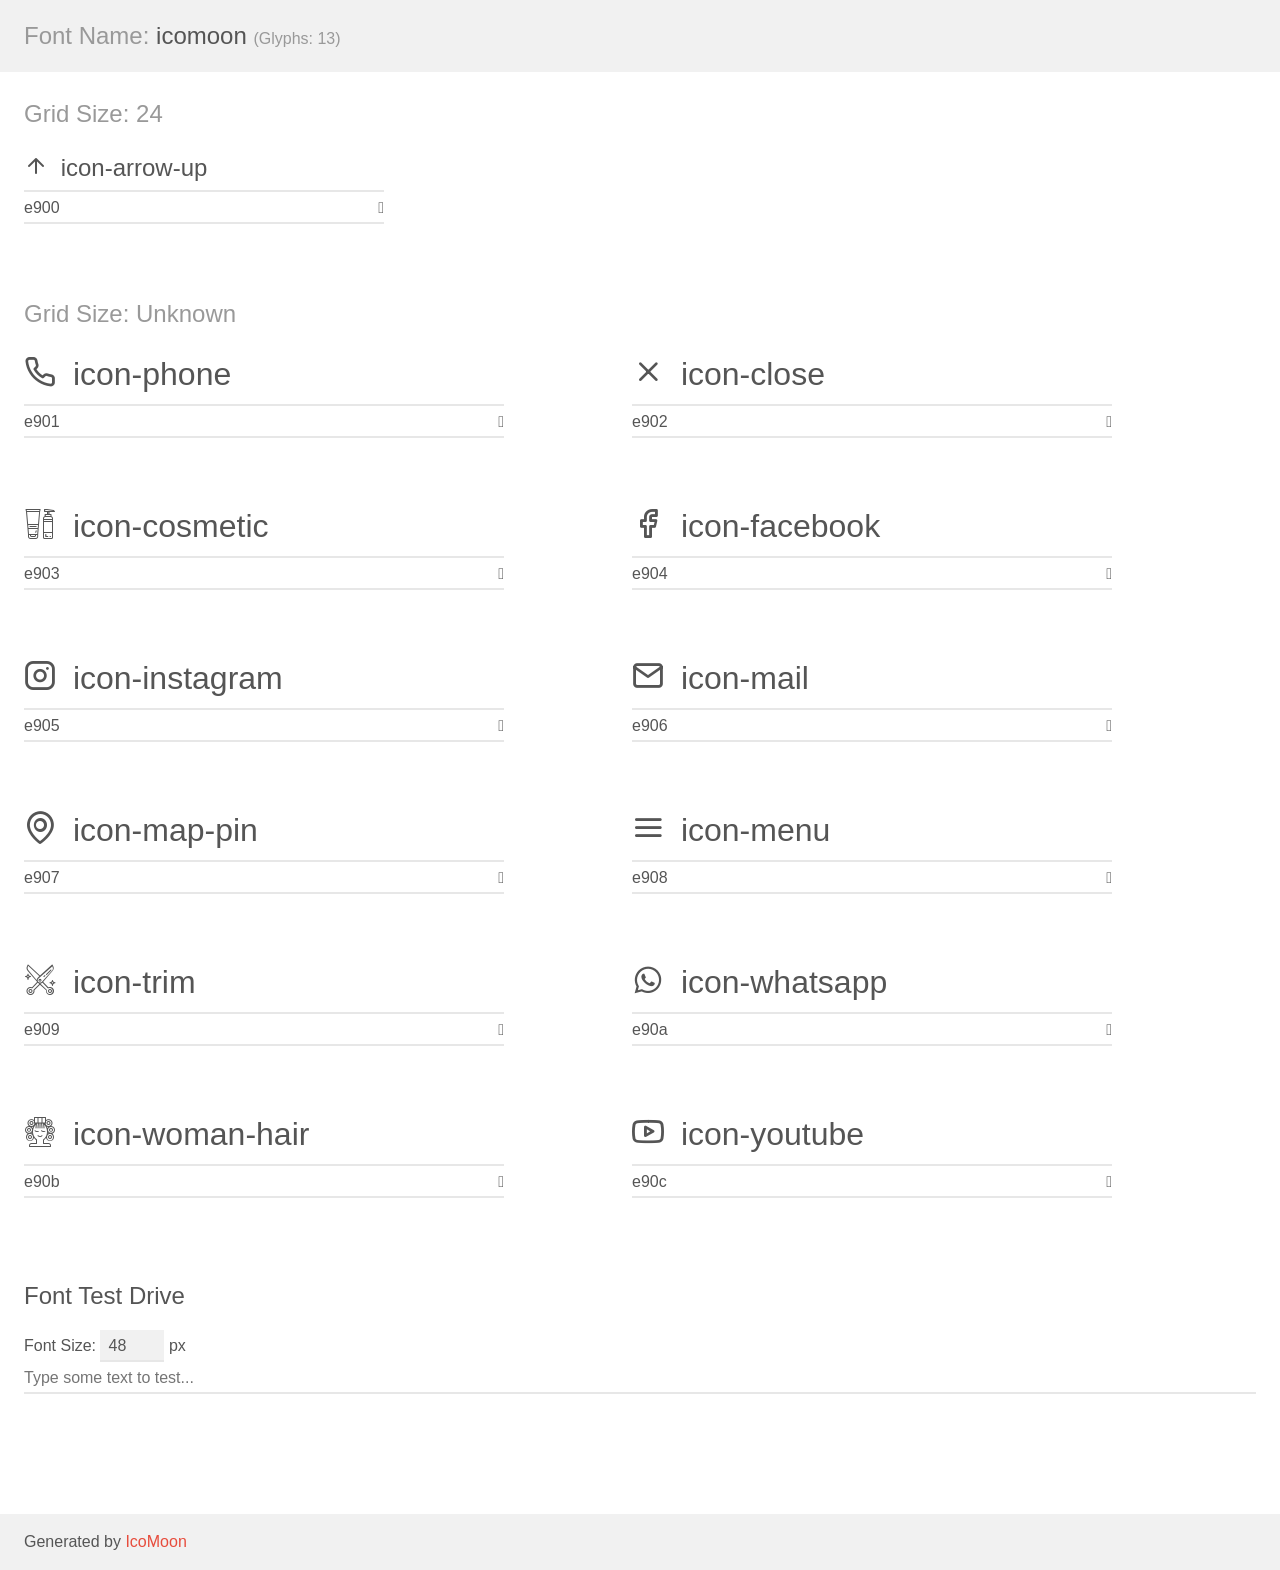
<file: assets/fonts/demo.html>
<!doctype html>
<html>
<head>
    <meta charset="utf-8">
    <title>IcoMoon Demo</title>
    <meta name="description" content="An Icon Font Generated By IcoMoon.io">
    <meta name="viewport" content="width=device-width, initial-scale=1">
    <link rel="stylesheet" href="demo-files/demo.css">
    <link rel="stylesheet" href="style.css"></head>
<body>
    <div class="bgc1 clearfix">
        <h1 class="mhmm mvm"><span class="fgc1">Font Name:</span> icomoon <small class="fgc1">(Glyphs:&nbsp;13)</small></h1>
    </div>
    <div class="clearfix mhl ptl">
        <h1 class="mvm mtn fgc1">Grid Size: 24</h1>
        <div class="glyph fs1">
            <div class="clearfix bshadow0 pbs">
                <span class="icon-arrow-up"></span>
                <span class="mls"> icon-arrow-up</span>
            </div>
            <fieldset class="fs0 size1of1 clearfix hidden-false">
                <input type="text" readonly value="e900" class="unit size1of2" />
                <input type="text" maxlength="1" readonly value="&#xe900;" class="unitRight size1of2 talign-right" />
            </fieldset>
            <div class="fs0 bshadow0 clearfix hidden-true">
                <span class="unit pvs fgc1">liga: </span>
                <input type="text" readonly value="" class="liga unitRight" />
            </div>
        </div>
    </div>
    <div class="clearfix mhl ptl">
        <h1 class="mvm mtn fgc1">Grid Size: Unknown</h1>
        <div class="glyph fs2">
            <div class="clearfix bshadow0 pbs">
                <span class="icon-phone"></span>
                <span class="mls"> icon-phone</span>
            </div>
            <fieldset class="fs0 size1of1 clearfix hidden-false">
                <input type="text" readonly value="e901" class="unit size1of2" />
                <input type="text" maxlength="1" readonly value="&#xe901;" class="unitRight size1of2 talign-right" />
            </fieldset>
            <div class="fs0 bshadow0 clearfix hidden-true">
                <span class="unit pvs fgc1">liga: </span>
                <input type="text" readonly value="" class="liga unitRight" />
            </div>
        </div>
        <div class="glyph fs2">
            <div class="clearfix bshadow0 pbs">
                <span class="icon-close"></span>
                <span class="mls"> icon-close</span>
            </div>
            <fieldset class="fs0 size1of1 clearfix hidden-false">
                <input type="text" readonly value="e902" class="unit size1of2" />
                <input type="text" maxlength="1" readonly value="&#xe902;" class="unitRight size1of2 talign-right" />
            </fieldset>
            <div class="fs0 bshadow0 clearfix hidden-true">
                <span class="unit pvs fgc1">liga: </span>
                <input type="text" readonly value="" class="liga unitRight" />
            </div>
        </div>
        <div class="glyph fs2">
            <div class="clearfix bshadow0 pbs">
                <span class="icon-cosmetic"></span>
                <span class="mls"> icon-cosmetic</span>
            </div>
            <fieldset class="fs0 size1of1 clearfix hidden-false">
                <input type="text" readonly value="e903" class="unit size1of2" />
                <input type="text" maxlength="1" readonly value="&#xe903;" class="unitRight size1of2 talign-right" />
            </fieldset>
            <div class="fs0 bshadow0 clearfix hidden-true">
                <span class="unit pvs fgc1">liga: </span>
                <input type="text" readonly value="" class="liga unitRight" />
            </div>
        </div>
        <div class="glyph fs2">
            <div class="clearfix bshadow0 pbs">
                <span class="icon-facebook"></span>
                <span class="mls"> icon-facebook</span>
            </div>
            <fieldset class="fs0 size1of1 clearfix hidden-false">
                <input type="text" readonly value="e904" class="unit size1of2" />
                <input type="text" maxlength="1" readonly value="&#xe904;" class="unitRight size1of2 talign-right" />
            </fieldset>
            <div class="fs0 bshadow0 clearfix hidden-true">
                <span class="unit pvs fgc1">liga: </span>
                <input type="text" readonly value="" class="liga unitRight" />
            </div>
        </div>
        <div class="glyph fs2">
            <div class="clearfix bshadow0 pbs">
                <span class="icon-instagram"></span>
                <span class="mls"> icon-instagram</span>
            </div>
            <fieldset class="fs0 size1of1 clearfix hidden-false">
                <input type="text" readonly value="e905" class="unit size1of2" />
                <input type="text" maxlength="1" readonly value="&#xe905;" class="unitRight size1of2 talign-right" />
            </fieldset>
            <div class="fs0 bshadow0 clearfix hidden-true">
                <span class="unit pvs fgc1">liga: </span>
                <input type="text" readonly value="" class="liga unitRight" />
            </div>
        </div>
        <div class="glyph fs2">
            <div class="clearfix bshadow0 pbs">
                <span class="icon-mail"></span>
                <span class="mls"> icon-mail</span>
            </div>
            <fieldset class="fs0 size1of1 clearfix hidden-false">
                <input type="text" readonly value="e906" class="unit size1of2" />
                <input type="text" maxlength="1" readonly value="&#xe906;" class="unitRight size1of2 talign-right" />
            </fieldset>
            <div class="fs0 bshadow0 clearfix hidden-true">
                <span class="unit pvs fgc1">liga: </span>
                <input type="text" readonly value="" class="liga unitRight" />
            </div>
        </div>
        <div class="glyph fs2">
            <div class="clearfix bshadow0 pbs">
                <span class="icon-map-pin"></span>
                <span class="mls"> icon-map-pin</span>
            </div>
            <fieldset class="fs0 size1of1 clearfix hidden-false">
                <input type="text" readonly value="e907" class="unit size1of2" />
                <input type="text" maxlength="1" readonly value="&#xe907;" class="unitRight size1of2 talign-right" />
            </fieldset>
            <div class="fs0 bshadow0 clearfix hidden-true">
                <span class="unit pvs fgc1">liga: </span>
                <input type="text" readonly value="" class="liga unitRight" />
            </div>
        </div>
        <div class="glyph fs2">
            <div class="clearfix bshadow0 pbs">
                <span class="icon-menu"></span>
                <span class="mls"> icon-menu</span>
            </div>
            <fieldset class="fs0 size1of1 clearfix hidden-false">
                <input type="text" readonly value="e908" class="unit size1of2" />
                <input type="text" maxlength="1" readonly value="&#xe908;" class="unitRight size1of2 talign-right" />
            </fieldset>
            <div class="fs0 bshadow0 clearfix hidden-true">
                <span class="unit pvs fgc1">liga: </span>
                <input type="text" readonly value="" class="liga unitRight" />
            </div>
        </div>
        <div class="glyph fs2">
            <div class="clearfix bshadow0 pbs">
                <span class="icon-trim"></span>
                <span class="mls"> icon-trim</span>
            </div>
            <fieldset class="fs0 size1of1 clearfix hidden-false">
                <input type="text" readonly value="e909" class="unit size1of2" />
                <input type="text" maxlength="1" readonly value="&#xe909;" class="unitRight size1of2 talign-right" />
            </fieldset>
            <div class="fs0 bshadow0 clearfix hidden-true">
                <span class="unit pvs fgc1">liga: </span>
                <input type="text" readonly value="" class="liga unitRight" />
            </div>
        </div>
        <div class="glyph fs2">
            <div class="clearfix bshadow0 pbs">
                <span class="icon-whatsapp"></span>
                <span class="mls"> icon-whatsapp</span>
            </div>
            <fieldset class="fs0 size1of1 clearfix hidden-false">
                <input type="text" readonly value="e90a" class="unit size1of2" />
                <input type="text" maxlength="1" readonly value="&#xe90a;" class="unitRight size1of2 talign-right" />
            </fieldset>
            <div class="fs0 bshadow0 clearfix hidden-true">
                <span class="unit pvs fgc1">liga: </span>
                <input type="text" readonly value="" class="liga unitRight" />
            </div>
        </div>
        <div class="glyph fs2">
            <div class="clearfix bshadow0 pbs">
                <span class="icon-woman-hair"></span>
                <span class="mls"> icon-woman-hair</span>
            </div>
            <fieldset class="fs0 size1of1 clearfix hidden-false">
                <input type="text" readonly value="e90b" class="unit size1of2" />
                <input type="text" maxlength="1" readonly value="&#xe90b;" class="unitRight size1of2 talign-right" />
            </fieldset>
            <div class="fs0 bshadow0 clearfix hidden-true">
                <span class="unit pvs fgc1">liga: </span>
                <input type="text" readonly value="" class="liga unitRight" />
            </div>
        </div>
        <div class="glyph fs2">
            <div class="clearfix bshadow0 pbs">
                <span class="icon-youtube"></span>
                <span class="mls"> icon-youtube</span>
            </div>
            <fieldset class="fs0 size1of1 clearfix hidden-false">
                <input type="text" readonly value="e90c" class="unit size1of2" />
                <input type="text" maxlength="1" readonly value="&#xe90c;" class="unitRight size1of2 talign-right" />
            </fieldset>
            <div class="fs0 bshadow0 clearfix hidden-true">
                <span class="unit pvs fgc1">liga: </span>
                <input type="text" readonly value="" class="liga unitRight" />
            </div>
        </div>
    </div>

    <!--[if gt IE 8]><!-->
    <div class="mhl clearfix mbl">
        <h1>Font Test Drive</h1>
        <label>
            Font Size: <input id="fontSize" type="number" class="textbox0 mbm"
            min="8" value="48" />
            px
        </label>
        <input id="testText" type="text" class="phl size1of1 mvl"
        placeholder="Type some text to test..." value=""/>
        <div id="testDrive" class="icon-" style="font-family: icomoon">&nbsp;
        </div>
    </div>
    <!--<![endif]-->
    <div class="bgc1 clearfix">
        <p class="mhl">Generated by <a href="https://icomoon.io/app">IcoMoon</a></p>
    </div>

    <script src="demo-files/demo.js"></script>
</body>
</html>
</file>
<file: assets/fonts/demo-files/demo.css>
body {
  padding: 0;
  margin: 0;
  font-family: sans-serif;
  font-size: 1em;
  line-height: 1.5;
  color: #555;
  background: #fff;
}
h1 {
  font-size: 1.5em;
  font-weight: normal;
}
small {
  font-size: .66666667em;
}
a {
  color: #e74c3c;
  text-decoration: none;
}
a:hover, a:focus {
  box-shadow: 0 1px #e74c3c;
}
.bshadow0, input {
  box-shadow: inset 0 -2px #e7e7e7;
}
input:hover {
  box-shadow: inset 0 -2px #ccc;
}
input, fieldset {
  font-family: sans-serif;
  font-size: 1em;
  margin: 0;
  padding: 0;
  border: 0;
}
input {
  color: inherit;
  line-height: 1.5;
  height: 1.5em;
  padding: .25em 0;
}
input:focus {
  outline: none;
  box-shadow: inset 0 -2px #449fdb;
}
.glyph {
  font-size: 16px;
  width: 15em;
  padding-bottom: 1em;
  margin-right: 4em;
  margin-bottom: 1em;
  float: left;
  overflow: hidden;
}
.liga {
  width: 80%;
  width: calc(100% - 2.5em);
}
.talign-right {
  text-align: right;
}
.talign-center {
  text-align: center;
}
.bgc1 {
  background: #f1f1f1;
}
.fgc1 {
  color: #999;
}
.fgc0 {
  color: #000;
}
p {
  margin-top: 1em;
  margin-bottom: 1em;
}
.mvm {
  margin-top: .75em;
  margin-bottom: .75em;
}
.mtn {
  margin-top: 0;
}
.mtl, .mal {
  margin-top: 1.5em;
}
.mbl, .mal {
  margin-bottom: 1.5em;
}
.mal, .mhl {
  margin-left: 1.5em;
  margin-right: 1.5em;
}
.mhmm {
  margin-left: 1em;
  margin-right: 1em;
}
.mls {
  margin-left: .25em;
}
.ptl {
  padding-top: 1.5em;
}
.pbs, .pvs {
  padding-bottom: .25em;
}
.pvs, .pts {
  padding-top: .25em;
}
.unit {
  float: left;
}
.unitRight {
  float: right;
}
.size1of2 {
  width: 50%;
}
.size1of1 {
  width: 100%;
}
.clearfix:before, .clearfix:after {
  content: " ";
  display: table;
}
.clearfix:after {
  clear: both;
}
.hidden-true {
  display: none;
}
.textbox0 {
  width: 3em;
  background: #f1f1f1;
  padding: .25em .5em;
  line-height: 1.5;
  height: 1.5em;
}
#testDrive {
  display: block;
  padding-top: 24px;
  line-height: 1.5;
}
.fs0 {
  font-size: 16px;
}
.fs1 {
  font-size: 24px;
}
.fs2 {
  font-size: 32px;
}
</file>
<file: assets/fonts/style.css>
@font-face {
  font-family: 'icomoon';
  src:  url('fonts/icomoon.eot?sc552s');
  src:  url('fonts/icomoon.eot?sc552s#iefix') format('embedded-opentype'),
    url('fonts/icomoon.ttf?sc552s') format('truetype'),
    url('fonts/icomoon.woff?sc552s') format('woff'),
    url('fonts/icomoon.svg?sc552s#icomoon') format('svg');
  font-weight: normal;
  font-style: normal;
  font-display: block;
}

[class^="icon-"], [class*=" icon-"] {
  /* use !important to prevent issues with browser extensions that change fonts */
  font-family: 'icomoon' !important;
  speak: never;
  font-style: normal;
  font-weight: normal;
  font-variant: normal;
  text-transform: none;
  line-height: 1;

  /* Better Font Rendering =========== */
  -webkit-font-smoothing: antialiased;
  -moz-osx-font-smoothing: grayscale;
}

.icon-arrow-up:before {
  content: "\e900";
}
.icon-phone:before {
  content: "\e901";
}
.icon-close:before {
  content: "\e902";
}
.icon-cosmetic:before {
  content: "\e903";
}
.icon-facebook:before {
  content: "\e904";
}
.icon-instagram:before {
  content: "\e905";
}
.icon-mail:before {
  content: "\e906";
}
.icon-map-pin:before {
  content: "\e907";
}
.icon-menu:before {
  content: "\e908";
}
.icon-trim:before {
  content: "\e909";
}
.icon-whatsapp:before {
  content: "\e90a";
}
.icon-woman-hair:before {
  content: "\e90b";
}
.icon-youtube:before {
  content: "\e90c";
}
</file>
